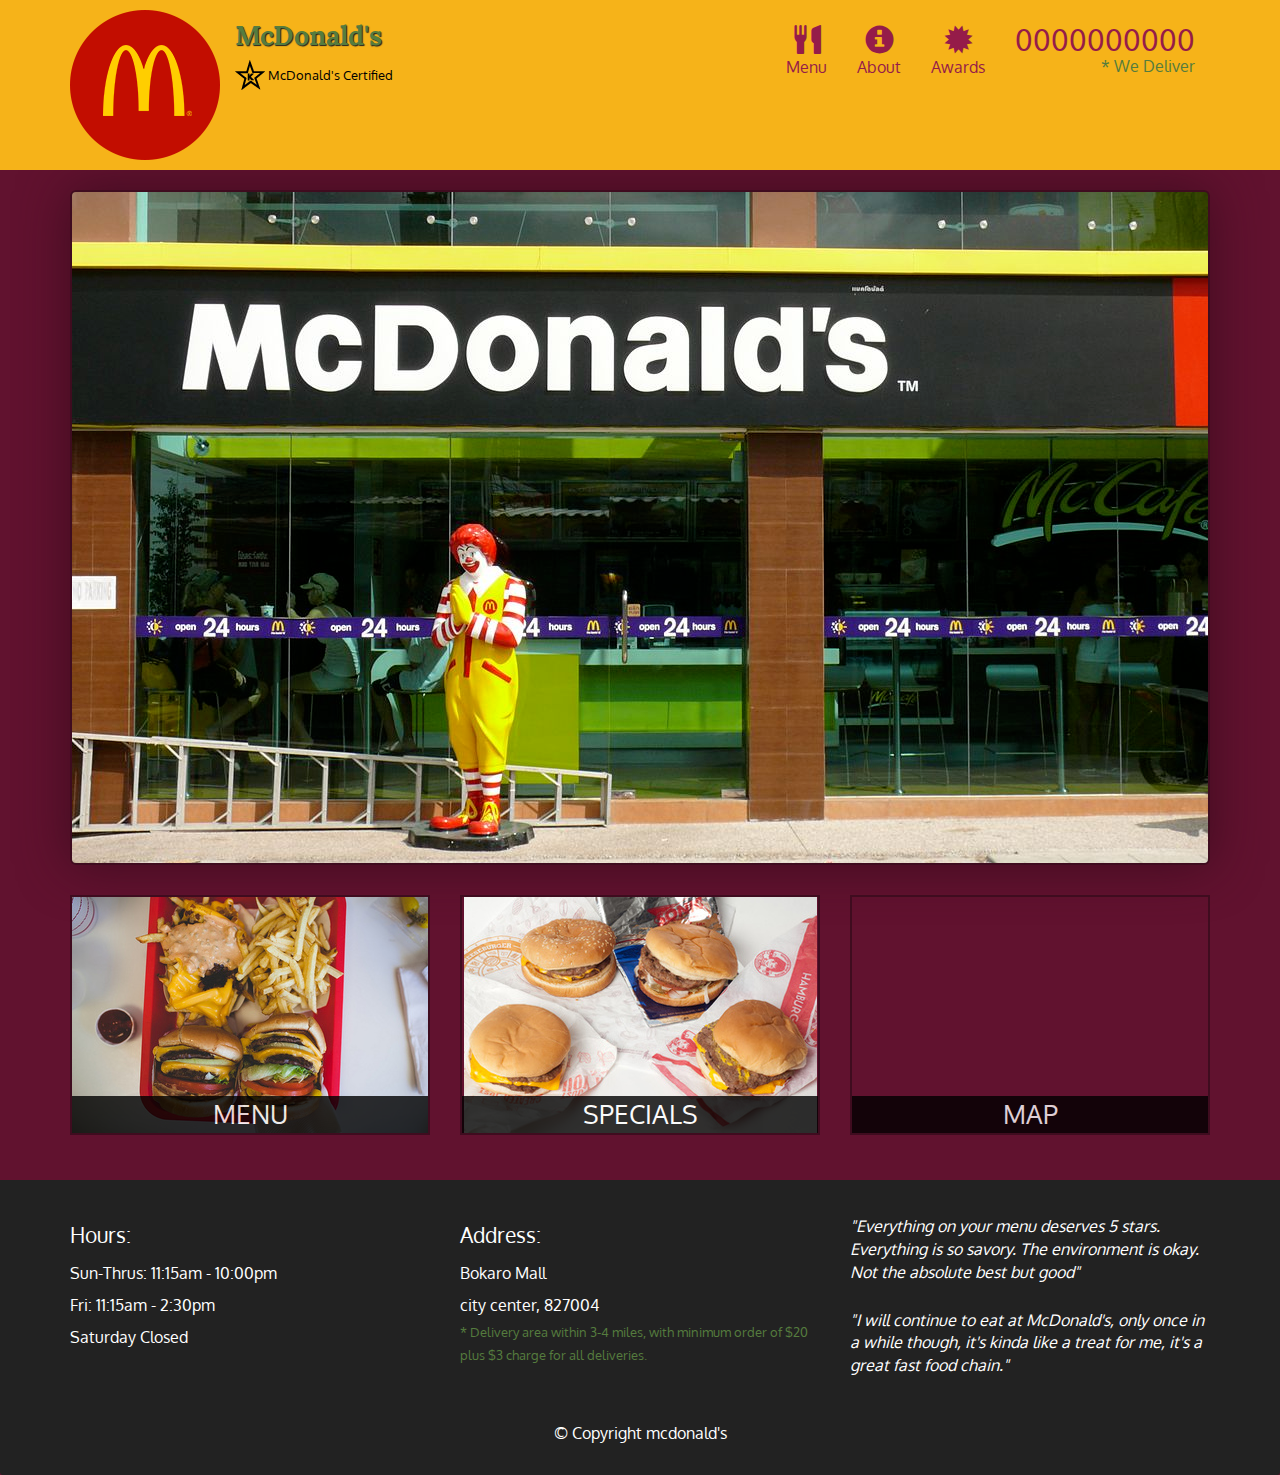
<file: sample restraunt website/index.html>
<!DOCTYPE html>
<html lang="en">

<head>
    <meta charset="utf-8">
    <meta http-equiv="X-UA-Compatible" content="IE=edge">
    <meta name="viewport" content="width=device-width, initial-scale=1">
    <!-- you should cdn in case of fallback-->

    <title>Restraunt Website</title>

    <link rel="stylesheet" type="text/css" href="css/bootstrap.min.css">
    <link rel="stylesheet" type="text/css" href="css/style.css">
    <link href="https://fonts.googleapis.com/css2?family=Oxygen:wght@300;400;700&display=swap" rel="stylesheet">
    <link href="https://fonts.googleapis.com/css2?family=Lora:ital@1&display=swap" rel="stylesheet">
</head>

<body>
    <header>
        <nav id="header-nav" class="navbar navbar-default">
            <div class="container">
                <div class="navbar-header">
                    <a href="index.html" class="pull-left visible-md visible-lg">
                        <!-- same as float:left in css, to display logo only in md and lg screen-->
                        <div id="logo-img" alt="logo image"></div>
                    </a>
                    <div class="navbar-brand">
                        <a href="index.html">
                            <h1>McDonald's</h1>
                        </a>
                        <p>
                            <img src="images/star-k-logo.png" alt="mc d certified">
                            <span>McDonald's Certified</span>
                        </p>
                    </div>

                    <button id="navbarToggle" type="button" class="navbar-toggle collapsed" data-toggle="collapse" data-target="#collapsable-nav" aria-expanded="false">
                    <span class="sr-only">Toggle navigation</span>
                    <span class="icon-bar"></span>
                    <span class="icon-bar"></span>
                    <span class="icon-bar"></span>
                  </button>
                </div>
                <div id="collapsable-nav" class="collapse navbar-collapse">
                    <ul id="nav-list" class="nav navbar-nav navbar-right">
                        <li class="visible-xs active">
                            <a href="index.html">
                                <span class="glyphicon glyphicon-home"></span><br class="hidden-xs"> Home</a>
                        </li>
                        <li>
                            <a href="menu-categories.html">
                                <span class="glyphicon glyphicon-cutlery"></span><br class="hidden-xs"> Menu</a>
                        </li>
                        <li>
                            <a href="#">
                                <span class="glyphicon glyphicon-info-sign"></span><br class="hidden-xs"> About</a>
                        </li>
                        <li>
                            <a href="#">
                                <span class="glyphicon glyphicon-certificate"></span><br class="hidden-xs"> Awards</a>
                        </li>
                        <li id="phone" class="hidden-xs">
                            <a href="tel:0000000000">
                                <!-- used when using photo as it directly opens photo app-->
                                <span>0000000000</span></a>
                            <div>* We Deliver</div>
                        </li>
                    </ul>
                    <!-- #nav-list -->
                </div>
                <!-- .collapse .navbar-collapse -->
            </div>
            <!-- .container -->
        </nav>
        <!-- #header-nav -->
    </header>

    <div id="call-btn" class="visible-xs">
        <a class="btn" href="tel:0000000000">
            <span class="glyphicon glyphicon-earphone"></span> 0000000000
        </a>
    </div>
    <div id="xs-deliver" class="text-center visible-xs">* We Deliver</div>

    <div id="main-content" class="container">
        <div class="jumbotron">
            <img src="images/restraunt image 768.jpg" alt="pcture of restraunt" class="img-responsive visible-xs">
        </div>

        <div id="home-tiles" class="row">
            <div class="col-md-4 col-sm-6 col-xs-12">
                <a href="menu-categories.html">
                    <div id="menu-tile"><span>menu</span></div>
                </a>
            </div>
            <div class="col-md-4 col-sm-6 col-xs-12">
                <a href="single-category.html">
                    <div id="specials-tile"><span>specials</span></div>
                </a>
            </div>
            <div class="col-md-4 col-sm-12 col-xs-12">
                <a href="https://goo.gl/maps/fWrtRJ6GwcHCXkqh9" target="_blank">
                    <div id="map-tile">
                        <iframe src="https://www.google.com/maps/embed?pb=!1m18!1m12!1m3!1d1827.1619539566327!2d86.14659136814937!3d23.664371900067266!2m3!1f0!2f0!3f0!3m2!1i1024!2i768!4f13.1!3m3!1m2!1s0x0%3A0x5a78b039edaf2055!2sThe%20Bokaro%20Mall!5e0!3m2!1sen!2sin!4v1589993620615!5m2!1sen!2sin"
                            width="100%" height="240" frameborder="0" style="border:0;" allowfullscreen="" aria-hidden="false" tabindex="0"></iframe>
                        <span>map</span></div>
                </a>
            </div>
        </div>
        <!-- end of #home-titles-->
    </div>
    <!-- end of #main-content-->

    <footer class="panel-footer">
        <div class="container">
            <div class="row">
                <section id="hours" class="col-sm-4">
                    <span> Hours:</span><br> Sun-Thrus: 11:15am - 10:00pm<br> Fri: 11:15am - 2:30pm<br> Saturday Closed
                    <hr class="visible-xs">
                </section>
                <section id="address" class="col-sm-4">
                    <span>Address:</span><br> Bokaro Mall<br> city center, 827004
                    <p>* Delivery area within 3-4 miles, with minimum order of $20 plus $3 charge for all deliveries.</p>
                    <hr class="visible-xs">
                </section>
                <section id="testimonials" class="col-sm-4">
                    <p>"Everything on your menu deserves 5 stars. Everything is so savory. The environment is okay. Not the absolute best but good"</p>
                    <p>"I will continue to eat at McDonald's, only once in a while though, it's kinda like a treat for me, it's a great fast food chain."</p>
                </section>
            </div>
            <div class="text-center">&copy; Copyright mcdonald's</div>
        </div>
    </footer>



    <!-- jQuery (Bootstrap JS plugins depend on it) -->
    <script src="js/jquery-2.1.4.min.js"></script>
    <script src="js/bootstrap.min.js"></script>
    <script src="js/script.js"></script>
</body>

</html>
</file>
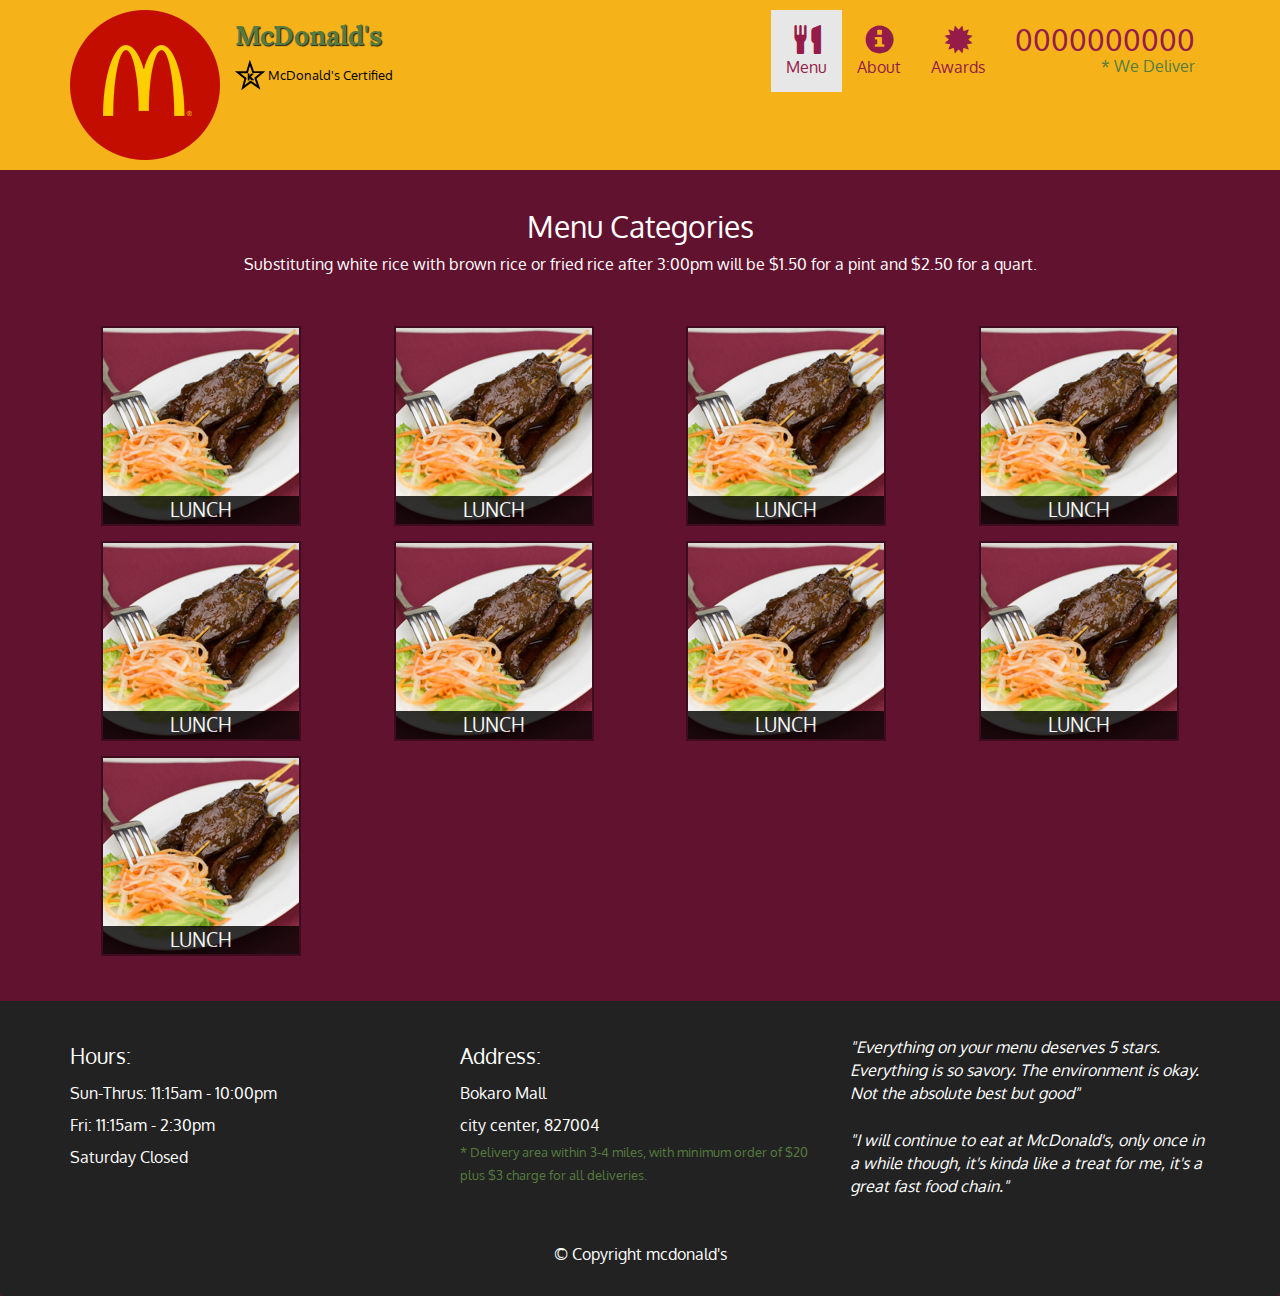
<file: sample restraunt website/menu-categories.html>
<!DOCTYPE html>
<html lang="en">

<head>
    <meta charset="utf-8">
    <meta http-equiv="X-UA-Compatible" content="IE=edge">
    <meta name="viewport" content="width=device-width, initial-scale=1">
    <!-- you should cdn in case of fallback-->

    <title>Restraunt Website</title>

    <link rel="stylesheet" type="text/css" href="css/bootstrap.min.css">
    <link rel="stylesheet" type="text/css" href="css/style.css">
    <link href="https://fonts.googleapis.com/css2?family=Oxygen:wght@300;400;700&display=swap" rel="stylesheet">
    <link href="https://fonts.googleapis.com/css2?family=Lora:ital@1&display=swap" rel="stylesheet">
</head>

<body>
    <header>
        <nav id="header-nav" class="navbar navbar-default">
            <div class="container">
                <div class="navbar-header">
                    <a href="index.html" class="pull-left visible-md visible-lg">
                        <!-- same as float:left in css, to display logo only in md and lg screen-->
                        <div id="logo-img" alt="logo image"></div>
                    </a>
                    <div class="navbar-brand">
                        <a href="index.html">
                            <h1>McDonald's</h1>
                        </a>
                        <p>
                            <img src="images/star-k-logo.png" alt="mc d certified">
                            <span>McDonald's Certified</span>
                        </p>
                    </div>

                    <button id="navbarToggle" type="button" class="navbar-toggle collapsed" data-toggle="collapse" data-target="#collapsable-nav" aria-expanded="false">
                    <span class="sr-only">Toggle navigation</span>
                    <span class="icon-bar"></span>
                    <span class="icon-bar"></span>
                    <span class="icon-bar"></span>
                  </button>
                </div>
                <div id="collapsable-nav" class="collapse navbar-collapse">
                    <ul id="nav-list" class="nav navbar-nav navbar-right">
                        <li class="visible-xs">
                            <a href="index.html">
                                <span class="glyphicon glyphicon-home"></span><br class="hidden-xs"> Home</a>
                        </li>
                        <li class="active">
                            <a href="menu-categories.html">
                                <span class="glyphicon glyphicon-cutlery"></span><br class="hidden-xs"> Menu</a>
                        </li>
                        <li>
                            <a href="#">
                                <span class="glyphicon glyphicon-info-sign"></span><br class="hidden-xs"> About</a>
                        </li>
                        <li>
                            <a href="#">
                                <span class="glyphicon glyphicon-certificate"></span><br class="hidden-xs"> Awards</a>
                        </li>
                        <li id="phone" class="hidden-xs">
                            <a href="tel:0000000000">
                                <!-- used when using photo as it directly opens photo app-->
                                <span>0000000000</span></a>
                            <div>* We Deliver</div>
                        </li>
                    </ul>
                    <!-- #nav-list -->
                </div>
                <!-- .collapse .navbar-collapse -->
            </div>
            <!-- .container -->
        </nav>
        <!-- #header-nav -->
    </header>

    <div id="call-btn" class="visible-xs">
        <a class="btn" href="tel:0000000000">
            <span class="glyphicon glyphicon-earphone"></span> 0000000000
        </a>
    </div>
    <div id="xs-deliver" class="text-center visible-xs">* We Deliver</div>

    <div id="main-content" class="container">
        <h2 id="menu-categories-title" class="text-center">Menu Categories</h2>
        <div class="text-center">
            Substituting white rice with brown rice or fried rice after 3:00pm will be $1.50 for a pint and $2.50 for a quart.
        </div>

        <section class="row">
            <div class="col-md-3 col-sm-4 col-xs-6 col-xxs-12">
                <a href="single-category.html">
                    <div class="category-tile">
                        <img width="200" height="200" src="images/B.jpg" alt="Lunch">
                        <span>Lunch</span>
                    </div>
                </a>
            </div>
            <div class="col-md-3 col-sm-4 col-xs-6 col-xxs-12">
                <a href="single-category.html">
                    <div class="category-tile">
                        <img width="200" height="200" src="images/B.jpg" alt="Lunch">
                        <span>Lunch</span>
                    </div>
                </a>
            </div>
            <div class="col-md-3 col-sm-4 col-xs-6 col-xxs-12">
                <a href="single-category.html">
                    <div class="category-tile">
                        <img width="200" height="200" src="images/B.jpg" alt="Lunch">
                        <span>Lunch</span>
                    </div>
                </a>
            </div>
            <div class="col-md-3 col-sm-4 col-xs-6 col-xxs-12">
                <a href="single-category.html">
                    <div class="category-tile">
                        <img width="200" height="200" src="images/B.jpg" alt="Lunch">
                        <span>Lunch</span>
                    </div>
                </a>
            </div>
            <div class="col-md-3 col-sm-4 col-xs-6 col-xxs-12">
                <a href="single-category.html">
                    <div class="category-tile">
                        <img width="200" height="200" src="images/B.jpg" alt="Lunch">
                        <span>Lunch</span>
                    </div>
                </a>
            </div>
            <div class="col-md-3 col-sm-4 col-xs-6 col-xxs-12">
                <a href="single-category.html">
                    <div class="category-tile">
                        <img width="200" height="200" src="images/B.jpg" alt="Lunch">
                        <span>Lunch</span>
                    </div>
                </a>
            </div>
            <div class="col-md-3 col-sm-4 col-xs-6 col-xxs-12">
                <a href="single-category.html">
                    <div class="category-tile">
                        <img width="200" height="200" src="images/B.jpg" alt="Lunch">
                        <span>Lunch</span>
                    </div>
                </a>
            </div>
            <div class="col-md-3 col-sm-4 col-xs-6 col-xxs-12">
                <a href="single-category.html">
                    <div class="category-tile">
                        <img width="200" height="200" src="images/B.jpg" alt="Lunch">
                        <span>Lunch</span>
                    </div>
                </a>
            </div>
            <div class="col-md-3 col-sm-4 col-xs-6 col-xxs-12">
                <a href="single-category.html">
                    <div class="category-tile">
                        <img width="200" height="200" src="images/B.jpg" alt="Lunch">
                        <span>Lunch</span>
                    </div>
                </a>
            </div>
        </section>

    </div>
    <!-- End of #main-content -->

    <footer class="panel-footer">
        <div class="container">
            <div class="row">
                <section id="hours" class="col-sm-4">
                    <span> Hours:</span><br> Sun-Thrus: 11:15am - 10:00pm<br> Fri: 11:15am - 2:30pm<br> Saturday Closed
                    <hr class="visible-xs">
                </section>
                <section id="address" class="col-sm-4">
                    <span>Address:</span><br> Bokaro Mall<br> city center, 827004
                    <p>* Delivery area within 3-4 miles, with minimum order of $20 plus $3 charge for all deliveries.</p>
                    <hr class="visible-xs">
                </section>
                <section id="testimonials" class="col-sm-4">
                    <p>"Everything on your menu deserves 5 stars. Everything is so savory. The environment is okay. Not the absolute best but good"</p>
                    <p>"I will continue to eat at McDonald's, only once in a while though, it's kinda like a treat for me, it's a great fast food chain."</p>
                </section>
            </div>
            <div class="text-center">&copy; Copyright mcdonald's</div>
        </div>
    </footer>



    <!-- jQuery (Bootstrap JS plugins depend on it) -->
    <script src="js/jquery-2.1.4.min.js"></script>
    <script src="js/bootstrap.min.js"></script>
    <script src="js/script.js"></script>
</body>

</html>
</file>
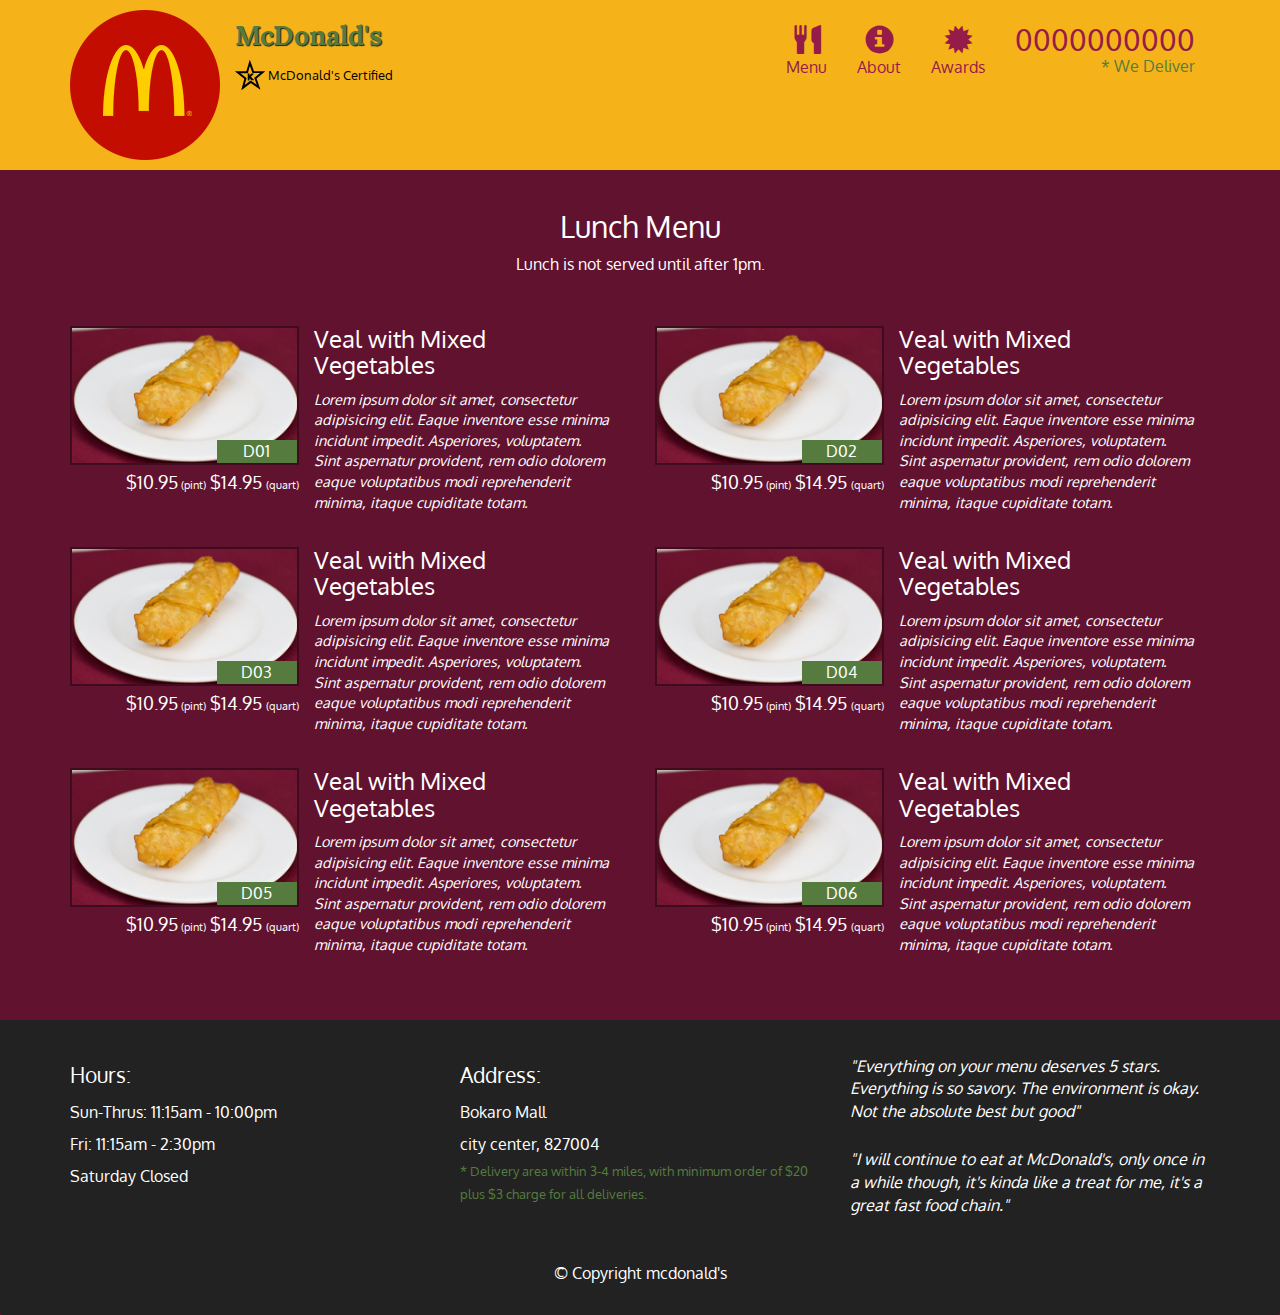
<file: sample restraunt website/single-category.html>
<!DOCTYPE html>
<html lang="en">

<head>
    <meta charset="utf-8">
    <meta http-equiv="X-UA-Compatible" content="IE=edge">
    <meta name="viewport" content="width=device-width, initial-scale=1">
    <!-- you should cdn in case of fallback-->

    <title>Restraunt Website</title>

    <link rel="stylesheet" type="text/css" href="css/bootstrap.min.css">
    <link rel="stylesheet" type="text/css" href="css/style.css">
    <link href="https://fonts.googleapis.com/css2?family=Oxygen:wght@300;400;700&display=swap" rel="stylesheet">
    <link href="https://fonts.googleapis.com/css2?family=Lora:ital@1&display=swap" rel="stylesheet">
</head>

<body>
    <header>
        <nav id="header-nav" class="navbar navbar-default">
            <div class="container">
                <div class="navbar-header">
                    <a href="index.html" class="pull-left visible-md visible-lg">
                        <!-- same as float:left in css, to display logo only in md and lg screen-->
                        <div id="logo-img" alt="logo image"></div>
                    </a>
                    <div class="navbar-brand">
                        <a href="index.html">
                            <h1>McDonald's</h1>
                        </a>
                        <p>
                            <img src="images/star-k-logo.png" alt="mc d certified">
                            <span>McDonald's Certified</span>
                        </p>
                    </div>

                    <button id="navbarToggle" type="button" class="navbar-toggle collapsed" data-toggle="collapse" data-target="#collapsable-nav" aria-expanded="false">
                    <span class="sr-only">Toggle navigation</span>
                    <span class="icon-bar"></span>
                    <span class="icon-bar"></span>
                    <span class="icon-bar"></span>
                  </button>
                </div>
                <div id="collapsable-nav" class="collapse navbar-collapse">
                    <ul id="nav-list" class="nav navbar-nav navbar-right">
                        <li class="visible-xs">
                            <a href="index.html">
                                <span class="glyphicon glyphicon-home"></span><br class="hidden-xs"> Home</a>
                        </li>
                        <li>
                            <a href="menu-categories.html">
                                <span class="glyphicon glyphicon-cutlery"></span><br class="hidden-xs"> Menu</a>
                        </li>
                        <li>
                            <a href="#">
                                <span class="glyphicon glyphicon-info-sign"></span><br class="hidden-xs"> About</a>
                        </li>
                        <li>
                            <a href="#">
                                <span class="glyphicon glyphicon-certificate"></span><br class="hidden-xs"> Awards</a>
                        </li>
                        <li id="phone" class="hidden-xs">
                            <a href="tel:0000000000">
                                <!-- used when using photo as it directly opens photo app-->
                                <span>0000000000</span></a>
                            <div>* We Deliver</div>
                        </li>
                    </ul>
                    <!-- #nav-list -->
                </div>
                <!-- .collapse .navbar-collapse -->
            </div>
            <!-- .container -->
        </nav>
        <!-- #header-nav -->
    </header>

    <div id="call-btn" class="visible-xs">
        <a class="btn" href="tel:0000000000">
            <span class="glyphicon glyphicon-earphone"></span> 0000000000
        </a>
    </div>
    <div id="xs-deliver" class="text-center visible-xs">* We Deliver</div>


    <div id="main-content" class="container">
        <h2 id="menu-categories-title" class="text-center">Lunch Menu</h2>
        <div class="text-center">Lunch is not served until after 1pm.</div>

        <section class="row">
            <div class="menu-item-tile col-md-6">
                <div class="row">
                    <div class="col-sm-5">
                        <div class="menu-item-photo">
                            <div>D01</div>
                            <img class="img-responsive" width="250" height="150" src="images/B-1.jpg" alt="Item">
                        </div>
                        <div class="menu-item-price">$10.95<span> (pint)</span> $14.95 <span>(quart)</span></div>
                    </div>
                    <div class="menu-item-description col-sm-7">
                        <h3 class="menu-item-title">Veal with Mixed Vegetables</h3>
                        <p class="menu-item-details">Lorem ipsum dolor sit amet, consectetur adipisicing elit. Eaque inventore esse minima incidunt impedit. Asperiores, voluptatem. Sint aspernatur provident, rem odio dolorem eaque voluptatibus modi reprehenderit minima, itaque cupiditate
                            totam.
                        </p>
                    </div>
                </div>
                <hr class="visible-xs">
            </div>


            <div class="menu-item-tile col-md-6">
                <div class="row">
                    <div class="col-sm-5">
                        <div class="menu-item-photo">
                            <div>D02</div>
                            <img class="img-responsive" width="250" height="150" src="images/B-1.jpg" alt="Item">
                        </div>
                        <div class="menu-item-price">$10.95<span> (pint)</span> $14.95 <span>(quart)</span></div>
                    </div>
                    <div class="menu-item-description col-sm-7">
                        <h3 class="menu-item-title">Veal with Mixed Vegetables</h3>
                        <p class="menu-item-details">Lorem ipsum dolor sit amet, consectetur adipisicing elit. Eaque inventore esse minima incidunt impedit. Asperiores, voluptatem. Sint aspernatur provident, rem odio dolorem eaque voluptatibus modi reprehenderit minima, itaque cupiditate
                            totam.
                        </p>
                    </div>
                </div>
                <hr class="visible-xs">
            </div>
            <!-- Add after every 2nd menu-item-tile -->
            <!-- clearfix is used to make sure if content size of previous increases then normal flow to doc is not altered-->
            <div class="clearfix visible-lg-block visible-md-block"></div>

            <div class="menu-item-tile col-md-6">
                <div class="row">
                    <div class="col-sm-5">
                        <div class="menu-item-photo">
                            <div>D03</div>
                            <img class="img-responsive" width="250" height="150" src="images/B-1.jpg" alt="Item">
                        </div>
                        <div class="menu-item-price">$10.95<span> (pint)</span> $14.95 <span>(quart)</span></div>
                    </div>
                    <div class="menu-item-description col-sm-7">
                        <h3 class="menu-item-title">Veal with Mixed Vegetables</h3>
                        <p class="menu-item-details">Lorem ipsum dolor sit amet, consectetur adipisicing elit. Eaque inventore esse minima incidunt impedit. Asperiores, voluptatem. Sint aspernatur provident, rem odio dolorem eaque voluptatibus modi reprehenderit minima, itaque cupiditate
                            totam.
                        </p>
                    </div>
                </div>
                <hr class="visible-xs">
            </div>

            <div class="menu-item-tile col-md-6">
                <div class="row">
                    <div class="col-sm-5">
                        <div class="menu-item-photo">
                            <div>D04</div>
                            <img class="img-responsive" width="250" height="150" src="images/B-1.jpg" alt="Item">
                        </div>
                        <div class="menu-item-price">$10.95<span> (pint)</span> $14.95 <span>(quart)</span></div>
                    </div>
                    <div class="menu-item-description col-sm-7">
                        <h3 class="menu-item-title">Veal with Mixed Vegetables</h3>
                        <p class="menu-item-details">Lorem ipsum dolor sit amet, consectetur adipisicing elit. Eaque inventore esse minima incidunt impedit. Asperiores, voluptatem. Sint aspernatur provident, rem odio dolorem eaque voluptatibus modi reprehenderit minima, itaque cupiditate
                            totam.
                        </p>
                    </div>
                </div>
                <hr class="visible-xs">
            </div>
            <!-- Add after every 2nd menu-item-tile -->
            <div class="clearfix visible-lg-block visible-md-block"></div>

            <div class="menu-item-tile col-md-6">
                <div class="row">
                    <div class="col-sm-5">
                        <div class="menu-item-photo">
                            <div>D05</div>
                            <img class="img-responsive" width="250" height="150" src="images/B-1.jpg" alt="Item">
                        </div>
                        <div class="menu-item-price">$10.95<span> (pint)</span> $14.95 <span>(quart)</span></div>
                    </div>
                    <div class="menu-item-description col-sm-7">
                        <h3 class="menu-item-title">Veal with Mixed Vegetables</h3>
                        <p class="menu-item-details">Lorem ipsum dolor sit amet, consectetur adipisicing elit. Eaque inventore esse minima incidunt impedit. Asperiores, voluptatem. Sint aspernatur provident, rem odio dolorem eaque voluptatibus modi reprehenderit minima, itaque cupiditate
                            totam.
                        </p>
                    </div>
                </div>
                <hr class="visible-xs">
            </div>

            <div class="menu-item-tile col-md-6">
                <div class="row">
                    <div class="col-sm-5">
                        <div class="menu-item-photo">
                            <div>D06</div>
                            <img class="img-responsive" width="250" height="150" src="images/B-1.jpg" alt="Item">
                        </div>
                        <div class="menu-item-price">$10.95<span> (pint)</span> $14.95 <span>(quart)</span></div>
                    </div>
                    <div class="menu-item-description col-sm-7">
                        <h3 class="menu-item-title">Veal with Mixed Vegetables</h3>
                        <p class="menu-item-details">Lorem ipsum dolor sit amet, consectetur adipisicing elit. Eaque inventore esse minima incidunt impedit. Asperiores, voluptatem. Sint aspernatur provident, rem odio dolorem eaque voluptatibus modi reprehenderit minima, itaque cupiditate
                            totam.
                        </p>
                    </div>
                </div>
                <hr class="visible-xs">
            </div>
            <!-- Add after every 2nd menu-item-tile -->
            <div class="clearfix visible-lg-block visible-md-block"></div>

        </section>

    </div>
    <!-- End of #main-content -->

    <footer class="panel-footer">
        <div class="container">
            <div class="row">
                <section id="hours" class="col-sm-4">
                    <span> Hours:</span><br> Sun-Thrus: 11:15am - 10:00pm<br> Fri: 11:15am - 2:30pm<br> Saturday Closed
                    <hr class="visible-xs">
                </section>
                <section id="address" class="col-sm-4">
                    <span>Address:</span><br> Bokaro Mall<br> city center, 827004
                    <p>* Delivery area within 3-4 miles, with minimum order of $20 plus $3 charge for all deliveries.</p>
                    <hr class="visible-xs">
                </section>
                <section id="testimonials" class="col-sm-4">
                    <p>"Everything on your menu deserves 5 stars. Everything is so savory. The environment is okay. Not the absolute best but good"</p>
                    <p>"I will continue to eat at McDonald's, only once in a while though, it's kinda like a treat for me, it's a great fast food chain."</p>
                </section>
            </div>
            <div class="text-center">&copy; Copyright mcdonald's</div>
        </div>
    </footer>



    <!-- jQuery (Bootstrap JS plugins depend on it) -->
    <script src="js/jquery-2.1.4.min.js"></script>
    <script src="js/bootstrap.min.js"></script>
    <script src="js/script.js"></script>
</body>

</html>
</file>
<file: sample restraunt website/css/style.css>
body {
    font-size: 16px;
    color: #fff;
    background-color: #61122f;
    font-family: 'Oxygen', sans-serif;
}

#header-nav {
    background-color: #f6b319;
    border-radius: 0;
    border: 0;
}

#logo-img {
    background: url(../images/mcdonalds.png);
    width: 150px;
    height: 150px;
    margin: 10px 15px 10px 0;
}

.navbar-brand {
    padding-top: 25px;
}

.navbar-brand h1 {
    font-family: 'Lora', serif;
    color: #557c3e;
    font-size: 1.5em;
    font-weight: bold;
    text-shadow: 1px 1px 1px #222;
    margin-top: 0;
    margin-bottom: 0;
    line-height: .75;
}

.navbar-brand a:hover,
.navbar-brand a:focus {
    text-decoration: none;
}

.navbar-brand p {
    color: #000;
    font-size: .7em;
    margin-top: 15px;
}

.navbar-brand p span {
    /* to make span element in the middle of p element*/
    vertical-align: middle;
}

#nav-list {
    margin-top: 10px;
}

#nav-list a {
    color: #951c49;
    text-align: center;
}

#nav-list a:hover {
    background: #e7e7e7;
}

#nav-list a span {
    font-size: 1.8em;
}

#phone {
    margin-top: 5px;
}

#phone a {
    text-align: right;
    padding-bottom: 0;
}

#phone div {
    color: #557c3e;
    text-align: right;
    padding-right: 15px;
}

.navbar-header button.navbar-toggle,
.navbar-header .icon-bar {
    /*changing the nav icon*/
    border: 1px solid #61122f;
}

.navbar-header button.navbar-toggle {
    clear: both;
    margin-top: -30px;
}


/* end of header*/


/* footer */

.panel-footer {
    margin-top: 30px;
    padding-top: 35px;
    padding-bottom: 30px;
    background-color: #222;
    border-top: 0;
}

.panel-footer div.row {
    margin-bottom: 35px;
}

#hours,
#address {
    line-height: 2;
}

#hours>span,
#address>span {
    font-size: 1.3em;
}

#address p {
    color: #557c3e;
    font-size: .8em;
    line-height: 1.8;
}

#testimonials {
    font-style: italic;
}

#testimonials p:nth-child(2) {
    margin-top: 25px;
    /* separating 2nd para from first*/
}


/* end footer */


/* Home Page */

.container .jumbotron {
    box-shadow: 0 0 50px #3f0c1f;
    border: 2px solid #3f0c1f;
}

#menu-tile,
#specials-tile,
#map-tile {
    height: 240px;
    width: 100%;
    margin-bottom: 15px;
    position: relative;
    border: 2px solid #3f0c1f;
    overflow: hidden;
    /* to clip the map*/
}

#menu-tile:hover,
#specials-tile:hover,
#map-tile:hover {
    box-shadow: 0 1px 5px 1px #cccccc;
}

#menu-tile {
    background: url('../images/menu.jpg') no-repeat;
    background-position: center;
}

#specials-tile {
    background: url('../images/specials.jpg') no-repeat;
    background-position: center;
}

#menu-tile span,
#specials-tile span,
#map-tile span {
    position: absolute;
    bottom: 0;
    /* for positioning at bottom*/
    right: 0;
    width: 100%;
    text-align: center;
    font-size: 1.6em;
    text-transform: uppercase;
    background-color: #000;
    color: #fff;
    opacity: 0.8;
}


/* End Home Page */


/* MENU CATEGORIES PAGE */

.category-tile {
    position: relative;
    border: 2px solid #3F0C1F;
    overflow: hidden;
    width: 200px;
    height: 200px;
    margin: 0 auto 15px;
    /* margin this way to automatically center itself*/
}

.category-tile span {
    position: absolute;
    bottom: 0;
    right: 0;
    width: 100%;
    text-align: center;
    font-size: 1.2em;
    text-transform: uppercase;
    background-color: #000;
    color: #fff;
    opacity: .8;
}

.category-tile:hover {
    box-shadow: 0 1px 5px 1px #cccccc;
}

#menu-categories-title+div {
    margin-bottom: 50px;
}


/* end of menu category page*/


/* single category page */

.menu-item-tile {
    margin-bottom: 25px;
}

.menu-item-tile hr {
    width: 80%;
}

.menu-item-tile .menu-item-price {
    font-size: 1.1em;
    text-align: right;
    margin-top: -15px;
    margin-right: -15px;
}

.menu-item-tile .menu-item-price span {
    font-size: .6em;
}

.menu-item-photo {
    position: relative;
    border: 2px solid #3f0c1f;
    overflow: hidden;
    padding: 0;
    margin-right: -15px;
    margin-left: auto;
    margin-bottom: 20px;
    max-width: 250px;
}

.menu-item-photo div {
    position: absolute;
    bottom: 0;
    right: 0;
    width: 80px;
    background-color: #557c3e;
    text-align: center;
}

.menu-item-description {
    padding-right: 30px;
}

h3.menu-item-title {
    margin: 0 0 10px;
}

.menu-item-details {
    font-size: .9em;
    font-style: italic;
}


/*end of single category page */


/***media query according to bootstrap 3.3.7***/


/************* Large devices***********/

@media (min-width: 1200px) {
    .container .jumbotron {
        background: url('../images/restraunt\ image\ 1200.jpg') no-repeat;
        height: 675px;
    }
}


/************* medium devices***********/

@media (min-width: 992px) and (max-width: 1199px) {
    /*header*/
    #logo-img {
        background: url('../images/mcdonalds\ small.png') no-repeat;
        width: 100px;
        height: 100px;
        margin: 5px 5px 5px 0;
    }
    /*end header*/
    .container .jumbotron {
        background: url('../images/restraunt\ image\ 992.jpg') no-repeat;
        height: 558px;
    }
}


/************* small devices***********/

@media (min-width: 768px) and (max-width: 991px) {
    .container .jumbotron {
        background: url('../images/restraunt\ image\ 768.jpg') no-repeat;
        height: 432px;
    }
}


/************* extra small devices***********/

@media (max-width:767px) {
    /*header*/
    .navbar-brand {
        padding-top: 10px;
        height: 80px;
    }
    .navbar-brand h1 {
        /* Restaurant name */
        padding-top: 10px;
        font-size: 5vw;
        /* 1vw = 1% of viewport width */
    }
    .navbar-brand p {
        font-size: .6em;
        margin-top: 12px;
    }
    .navbar-brand p img {
        /* Star-K */
        height: 20px;
    }
    #collapsable-nav a {
        /* Collapsed nav menu text */
        font-size: 1.2em;
    }
    #collapsable-nav a span {
        font-size: 1em;
        margin-right: 5px;
    }
    #call-btn>a {
        font-size: 1.5em;
        display: block;
        margin: 0 20px;
        padding: 10px;
        border: 2px solid #fff;
        background-color: #f6b319;
        color: #951c49;
    }
    #xs-deliver {
        margin-top: 5px;
        font-size: .7em;
        letter-spacing: .1em;
        text-transform: uppercase;
    }
    /* End Header */
    /* footer*/
    .panel-footer section {
        margin-bottom: 30px;
        text-align: center;
    }
    .panel-footer section:nth-child(3) {
        margin-bottom: 0;
    }
    .panel-footer section hr {
        width: 50%;
    }
    /*end footer*/
    /* home page*/
    .container .jumbotron {
        margin-top: 30px;
        padding: 0;
    }
    #menu-tile,
    #specials-tile {
        width: 360px;
        margin: 0 auto 15px;
    }
    /*end home page*/
    /*single category description*/
    .menu-item-photo {
        margin-right: auto;
    }
    .menu-item-tile .menu-item-price {
        text-align: center;
    }
    .menu-item-description {
        text-align: center;
    }
}


/************* super extra small devices***********/

@media (max-width: 479px) {
    /* Header */
    .navbar-brand h1 {
        /* Restaurant name */
        padding-top: 5px;
        font-size: 6vw;
    }
    /* End Header */
    /* Home page */
    #menu-tile,
    #specials-tile {
        width: 280px;
        margin: 0 auto 15px;
    }
    .col-xxs-12 {
        position: relative;
        min-height: 1px;
        padding-right: 15px;
        padding-left: 15px;
        float: left;
        width: 100%;
    }
}
</file>
